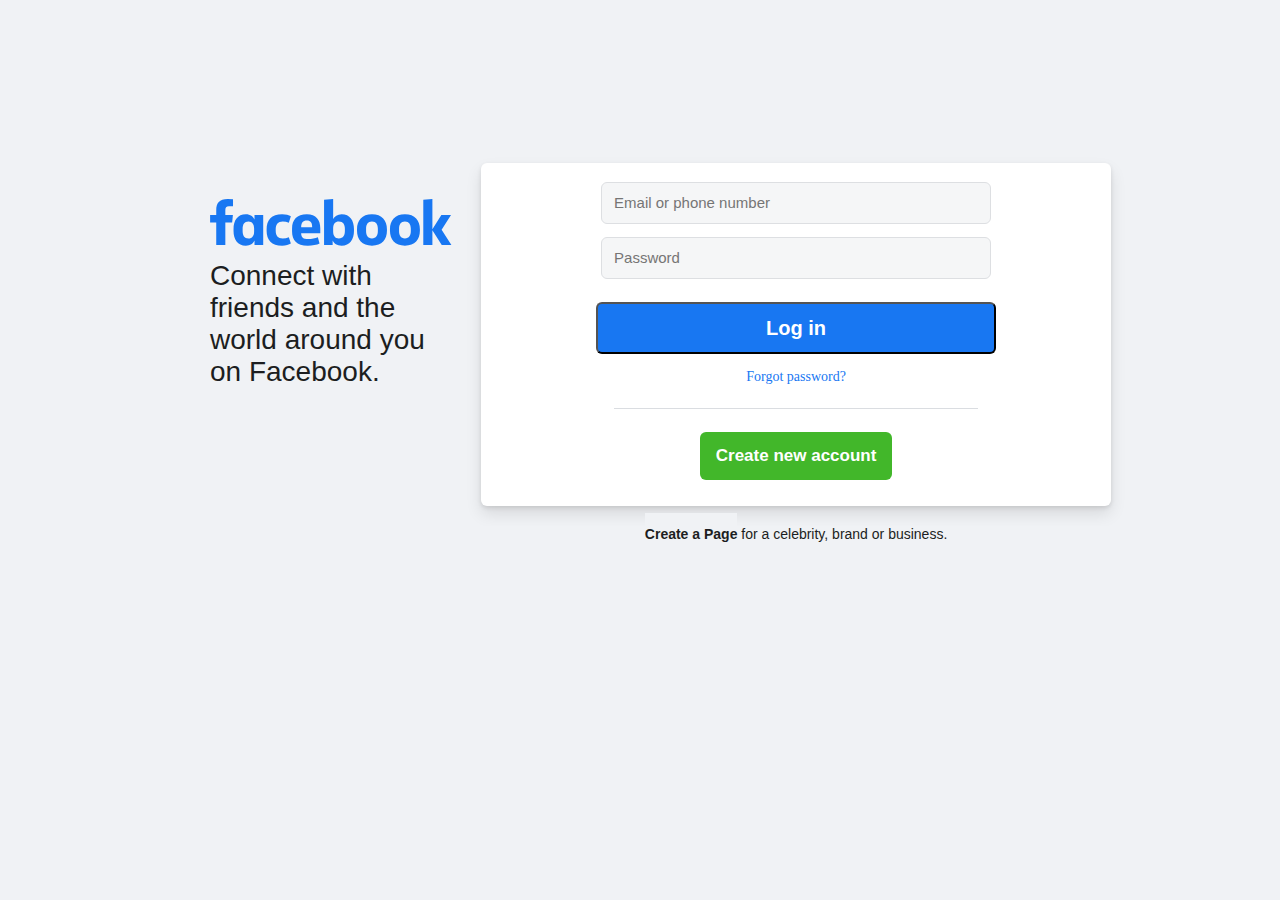
<file: index.html>
<!DOCTYPE html>
<html lang="en">
  <head>
    <meta charset="UTF-8" />
    <meta http-equiv="X-UA-Compatible" content="IE=edge" />
    <meta name="viewport" content="width=device-width, initial-scale=1.0" />
    <title>Document</title>
    <link rel="stylesheet" href="style.css" />
  </head>
  <body>
    <div class="d-flex main b-gray">
      <div class="logo d-flex">
        <img
          src="assets/logos/dF5SId3UHWd.svg"
          alt="logo facebook"
          class="logface"
        />
        <div class="b-gray">
          <h2 class="text">
            Connect with friends and the world around you on Facebook.
          </h2>
        </div>
      </div>
      <div class="b-gray d-flex derecha">
        <div class="login b-white d-flex">
          <div class="b-white">
            <input
              type="text"
              class="input"
              placeholder="Email or phone number"
            />
          </div>
          <div class="b-white">
            <input type="text" class="input" placeholder="Password" />
          </div>
          <div class="b-white">
            <button class="bo-login">Log in</button>
          </div>
          <div class="b-white">
            <a href="" class="f-y-p">Forgot password?</a>
          </div>
          <div class="division b-white"></div>
          <div class="b-white">
            <button onclick="location.href='register.html'" class="c-a">Create new account</button>
          </div>
        </div>
        <h2 class="tamano">
          <a href="" class="l-c-p">Create a Page</a> for a celebrity, brand or business.
        </h2>
      </div>
    </div>
    <footer></footer>
  </body>
</html>
</file>
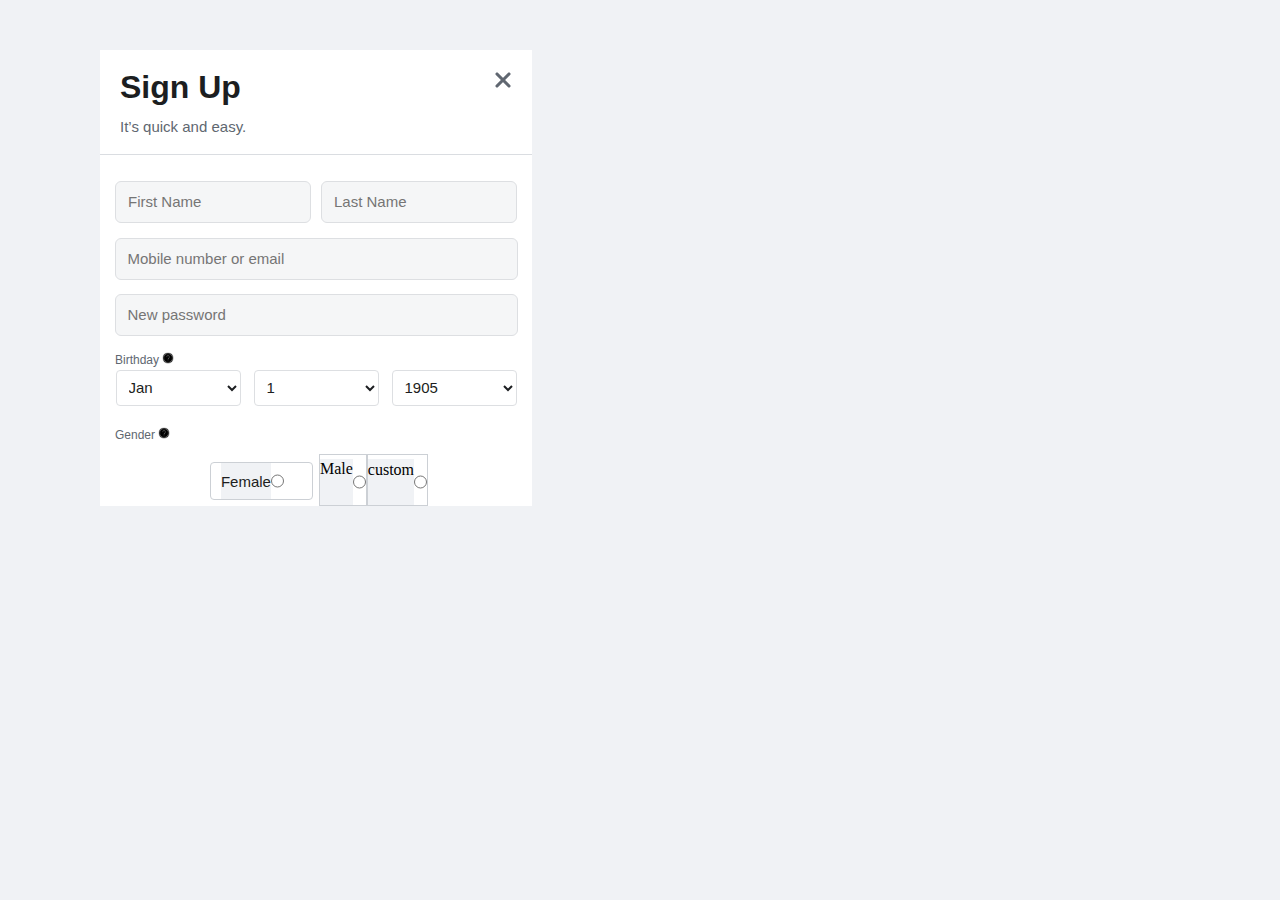
<file: register.html>
<!DOCTYPE html>
<html lang="en">
  <head>
    <meta charset="UTF-8" />
    <meta http-equiv="X-UA-Compatible" content="IE=edge" />
    <meta name="viewport" content="width=device-width, initial-scale=1.0" />
    <link rel="stylesheet" href="style.css" />
    <title>Document</title>
  </head>
  <body>
    <div class="d-flex general b-white">
      <div class="d-flex top b-white">
        <div class="d-flex b-white siEq">
          <div class="signUp">Sign Up</div>
          <div class="equis b-white">
            <a href="index.html" class="b-white"
              ><img src="assets/logos/equis.png" alt="" class="b-white"
            /></a>
          </div>
        </div>
        <div class="texto b-white">It’s quick and easy.</div>
      </div>
      <div class="d-flex bottom b-white">
        <div class="d-flex b-white fiLaNa">
          <div class="b-white">
            <input
              type="text"
              placeholder="First Name"
              class="input firstName"
            />
          </div>
          <div class="b-white">
            <input type="text" placeholder="Last Name" class="input lastName" />
          </div>
        </div>
        <div class="b-white">
          <input
            type="text"
            placeholder="Mobile number or email"
            class="input mobileNumber"
          />
        </div>
        <div class="b-white">
          <input type="text" placeholder="New password" class="input newPass" />
        </div>
        <div class="b-white birth">
          Birthday
          <a
            href="https://www.flaticon.es/iconos-gratis/signo-de-interrogacion"
            title="signo de interrogación iconos"
            class="b-white"
            ><img
              src="assets/logos/signo-de-interrogacion.png"
              alt=""
              width="12px"
              class="b-white"
          /></a>
        </div>
        <div class="d-flex b-white selectBirth">
          <!-- select para la seleccion del mes del año -->
          <select name="month" id="month">
            <option value="Jan">Jan</option>
            <option value="Feb">Feb</option>
            <option value="Mar">Mar</option>
            <option value="Apr">Apr</option>
            <option value="May">May</option>
            <option value="Jun">Jun</option>
            <option value="Jul">Jul</option>
            <option value="Aug">Aug</option>
            <option value="Sep">Sep</option>
            <option value="Oct">Oct</option>
            <option value="Nov">Nov</option>
            <option value="Dec">Dec</option>
          </select>
          <!-- select para los dias del mes -->
          <select id="daySelect" class="center"></select>
          <script>
            var select = document.getElementById("daySelect");

            for (var i = 1; i <= 31; i++) {
              var option = document.createElement("option");
              option.value = i;
              option.text = i;
              select.appendChild(option);
            }
          </script>
          <!-- select para la seleccion del año -->
          <select id="year" name="year"></select>
          <!-- tuve que usar chatgpt para crear el selector de año, por eso el uso de JS -->
          <script>
            var select = document.getElementById("year");
            for (var i = 1905; i <= 2023; i++) {
              var option = document.createElement("option");
              option.text = i;
              option.value = i;
              select.add(option);
            }
          </script>
        </div>
        <div class="b-white birth">
          Gender
          <a
            href="https://www.flaticon.es/iconos-gratis/signo-de-interrogacion"
            title="signo de interrogación iconos"
            class="b-white"
            ><img
              src="assets/logos/signo-de-interrogacion.png"
              alt=""
              width="12px"
              class="b-white"
          /></a>
        </div>
        <div class="d-flex b-white selectGender">
          <!-- female -->
          <div class="d-flex female">
            <label for="female">Female</label>
            <input type="radio" id="female" name="gender">
          </div>
          
          <!-- male -->
          <div class="d-flex male">
            <label for="male">Male</label>
            <input type="radio" id="female" name="gender">
          </div>

          <!-- custom -->
          <div class="d-flex custom">
            <label for="custom">custom</label>
            <input type="radio" id="custom" name="gender">
          </div>
        </div>
      </div>
    </div>
  </body>
</html>
</file>
<file: style.css>
* {
  margin: 0vh;
  padding-top: 2.1%;
  background-color: #f0f2f5;
}
.d-flex {
  display: flex;
}
.b-gray {
  background-color: #f0f2f5;
}
.b-white {
  background-color: white !important;
}
.main {
  margin: 0vh;
  padding: 20vh;
  padding-top: 10vh;
  justify-content: space-around;
}
.logo {
  width: 50%;
  flex-direction: column;
  align-items: start;
}
.derecha {
  flex-direction: column;
}
.login {
  box-shadow: 0 2px 4px rgba(0, 0, 0, 0.1), 0 8px 16px rgba(0, 0, 0, 0.1);
  box-shadow: #1c1e21;
  border-radius: 6px;
  height: 100%;
  flex-direction: column;
  justify-content: space-around;
  align-items: center;
  padding: 1%;
}
.logface {
  height: 106px;
}
.text {
  margin-top: -28px;
  margin-left: 30px;
  padding-right: 10%;
  color: #1c1e21;
  letter-spacing: normal;
  text-rendering: optimizelegibility;
  font-family: SFProDisplay-Regular, Helvetica, Arial, sans-serif;
  font-size: 28px;
  font-weight: normal;
  line-height: 32px;
}
.input {
  width: 364px;
  font-size: 17px;
  padding: 14px 16px;
  border: 1px solid #dddfe2;
  background: #ffffff;
  line-height: 16px;
  text-align: left;
  vertical-align: middle;
  border-radius: 6px;
}
.bo-login {
  margin-top: 10px;
  background-color: #1877f2;
  border-radius: 6px;
  font-size: 20px;
  line-height: 48px;
  padding: 0 16px;
  width: 400px;
  color: #fff;
  text-align: center;
  vertical-align: middle;
  font-family: Arial, Helvetica, sans-serif;
  font-weight: bold;
}
.bo-login:hover {
  background-color: #166fe5;
  border-color: #365899;
  text-align: center;
}
.f-y-p {
  background-color: transparent;
  color: #1877f2;
  font-size: 14px;
  font-weight: 500;
  text-decoration: none;
}
.f-y-p:hover {
  text-decoration: underline;
}
.division {
  margin-top: 10px;
  margin-bottom: 10px;
  border-bottom: 1px solid #dadde1;
  width: 364px;
  height: 0px;
}
.c-a {
  border: none;
  border-radius: 6px;
  font-size: 17px;
  line-height: 48px;
  padding: 0 16px;
  background-color: #42b72a;
  color: #fff;
  margin-bottom: 20px;
  font-weight: bold;
}
.c-a:hover {
  background-color: #36a420;
  border-color: #36a420;
}
.tamano {
  margin-top: 20px;
  text-align: center;
  width: 70vh;
  border-top: none;
  color: #1c1e21;
  font-family: SFProText-Regular, Helvetica, Arial, sans-serif;
  font-size: 14px;
  font-weight: normal;
  padding-top: 0;
}
.l-c-p {
  text-decoration: none;
  font-size: 14px;
  font-weight: 600;
  color: #1c1e21;
}
.l-c-p:hover {
  text-decoration: underline;
}
.general {
  margin-left: 100px;
  width: 432px;
  flex-direction: column;
}
.top {
  flex-direction: column;
  border-radius: 8px 8px 0 0;
  border-bottom: 1px solid #dadde1;
}
.siEq {
  flex-direction: row !important;
  margin-top: -40px;
}
.signUp {
  background-color: transparent;
  text-align: left;
  margin-left: 20px;
  color: #1c1e21;
  font-family: SFProDisplay-Bold, Helvetica, Arial, sans-serif;
  font-size: 32px;
  line-height: 38px;
  font-weight: 600;
  text-align: left;
  margin-right: 250px;
}
.equis {
  background-color: transparent;
}
.texto {
  color: #606770;
  font-family: SFProText-Regular, Helvetica, Arial, sans-serif;
  font-size: 15px;
  line-height: 24px;
  padding-left: 20px;
  margin-bottom: 15px;
}
.bottom {
  flex-direction: column;
  justify-content: center;
  align-items: center;
}
.fiLaNa {
  flex-direction: row;
}
.input {
  color: #8d949e;
  font-family: SFProDisplay-Regular, Helvetica, Arial, sans-serif;
  font-size: 15px;
  line-height: 16px;
  padding: 12px;
  background: #f5f6f7;
}
.firstName {
  width: 170px;
  margin-right: 10px;
  margin-bottom: 5px;
}
.lastName {
  width: 170px;
}
.mobileNumber {
  width: 377px;
  margin-bottom: 5px;
}
.newPass {
  width: 377px;
  margin-bottom: 5px;
}
.birth {
  margin-left: 15px;
  align-self: flex-start;
  text-align: left;
  color: #606770;
  font-family: SFProText-Medium, Helvetica, Arial, sans-serif;
  font-size: 12px;
  font-weight: normal;
  line-height: 20px;
}
.selectBirth {
  padding-top: 0px;
  justify-content: space-around;
  margin-bottom: 10px;
}
select {
  border: 1px solid #dddfe2;
  box-shadow: none;
  background-color: white;
  border-radius: 4px;
  color: #1c1e21;
  font-family: SFProText-Medium, Helvetica, Arial, sans-serif;
  font-size: 15px;
  font-weight: normal;
  height: 36px;
  line-height: 20px;
  padding: 0 8px;
  padding-right: 20px;
  width: 125px;
}
.center {
  margin-left: 13px;
  margin-right: 13px;
}
.female{
  background-color: #fff;
border: 1px solid #ccd0d5;
height: 36px;
margin: 8px 6px 6px;
border-radius: 4px;
font-size: 12px;
color: #1c1e21;
font-family: SFProText-Medium, Helvetica, Arial, sans-serif;
font-size: 15px;
line-height: 36px;
padding: 0 28px 0 10px;
}
.male{
  background-color: #fff;
border: 1px solid #ccd0d5;

}
.custom{
  background-color: #fff;
border: 1px solid #ccd0d5;

}
</file>
